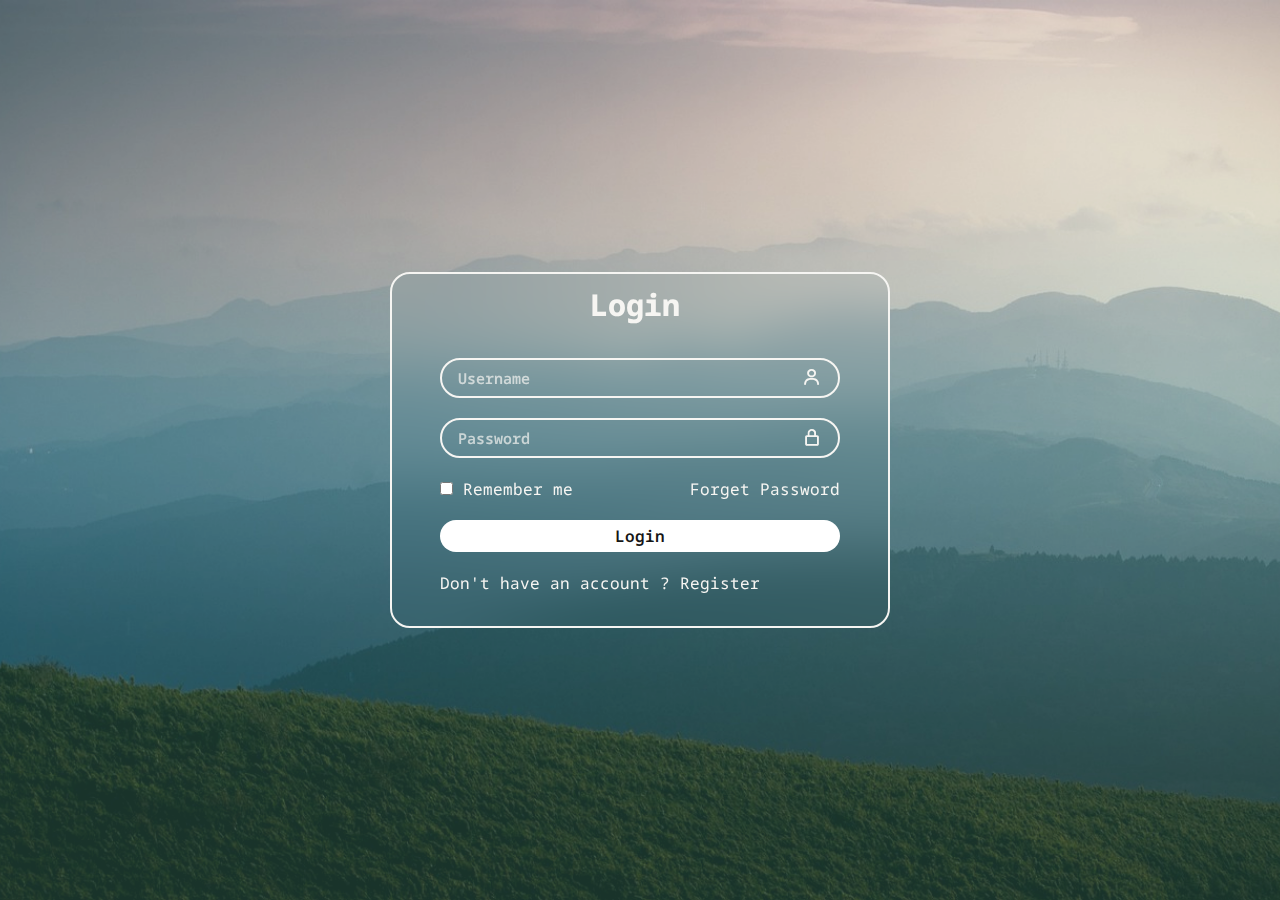
<file: index.html>
<!DOCTYPE html>
<html>
<head>
    <meta charset="UTF-8">
    <meta name="viewport" content="width=device-width, initial-scale=1.0">

    <link href='https://unpkg.com/boxicons@2.1.4/css/boxicons.min.css' rel='stylesheet'> 
    <title>Project Faisal | Login & Send Message</title>
    <link href="style.css" rel="stylesheet">

</head>
<body>
    <div class="wrapper">
        <div class="box-login">
            <h2>Login</h2>
            <div class="input_box" id="login_input_box">
                <input type="text" id="user" class="input_failed" placeholder="Username" required>
                <i class='bx bx-user icon'></i>
            </div>
            <div class="input_box" id="login_input_pw">
                <input type="password" id="pw" class="input_failed" placeholder="Password">
                <i class='bx bx-lock-alt icon'></i>
            </div>
            <div class="login_remember_forget">
                <div class="remember_me">
                    <input type="checkbox" id="remember">
                    <span class="remember">Remember me</span>
                </div>
                <a href="#" class="forget">Forget Password</a>
            </div>
            <div class="input_box" id="login_submit">
                <!-- <button class="contact-button">Submit</button> -->
                <a href="home.html" class="button_login">Login</a>
            </div>
            <span class="login_register">Don't have an account ? <a href="#">Register</a></span>
        </div>
    </div>
    <!-- <script>
        document.getElementById("halo-input").onsubmit = function() {
            location.href = "/codes/html/2. latihan project send message/baru/home.html";
            return false;
        };
    </script> -->
</body>
</html>
</file>
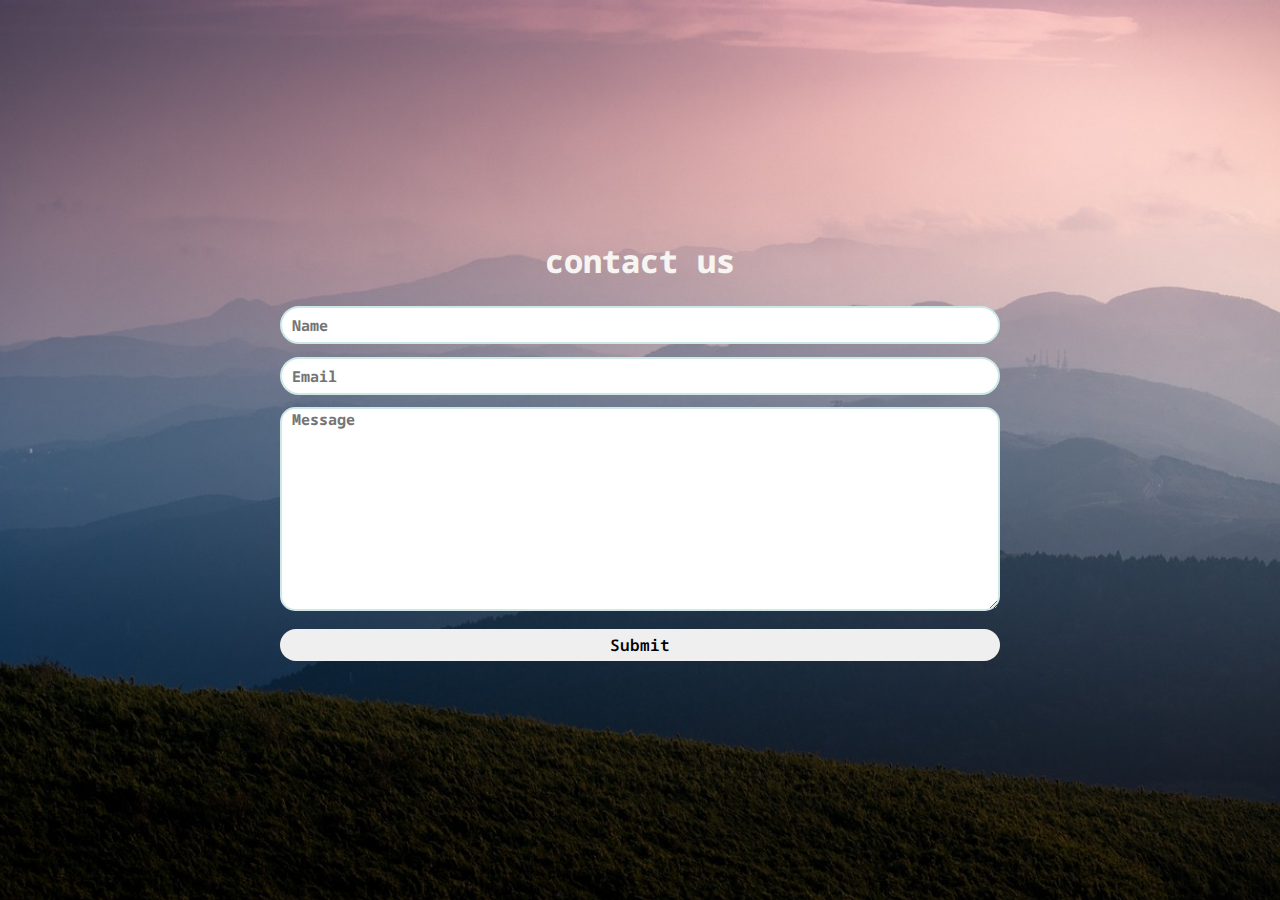
<file: home.html>
<!DOCTYPE html>
<html>
<head>
    <meta charset="UTF-8">
    <meta name="viewport" content="width=device-width, initial-scale=1.0">
    <title>Project Faisal | Login & Send Message</title>
    <link href="stylee.css" rel="stylesheet">
</head>
<body>
    <div class="container">
        <div class="contact">
            <h1 id="contact-judul">contact us</h1>
            <form action="https://api.web3forms.com/submit" method="POST">
                <input type="hidden" name="access_key" value="940067d8-fc67-401f-8551-c621ec84f050">
                <div class="form">
                    <input type="text" id="name" placeholder="Name" name="name..." required>
                </div>
                <div class="form">
                    <input type="email" id="email" placeholder="Email" name="email..." required>
                </div>
                <div class="form">
                    <textarea id="message" placeholder="Message" name="message..." cols="30" rows="10"></textarea>
                </div>
                <button class="contact-button">Submit</button>
            </form>
        </div>
    </div>

    <script src="main.js"></script>
</body>
</html>
</file>
<file: style.css>
@import url('https://fonts.googleapis.com/css2?family=Noto+Sans+Mono:wght@100..900&display=swap');

:root {
    --colorputih: #F6F5F2;
    --colorbiru: #CDE8E5; /*5AB2FF*/
    --colorhitam: #151515;
}

*{
    margin: 0;
    padding: 0;
    box-sizing: border-box;
    font-family: 'Noto Sans Mono', sans-serif;
    font-weight: 600;
}

body {
    background: url(bgcopy.jpg);
    background-position: center;
    background-repeat: no-repeat;
    background-size: cover;
    background-attachment: fixed;
}

a {
    text-decoration: none;
    color: var(--colorputih);
    font-weight: 400;
}

a:hover {
    text-decoration: underline;
    color: var(--colorbiru);
    font-weight: 800;
}

.wrapper {
    background-color: rgb(127, 255, 212, 0.2);
    min-height: 100vh;
    display: flex;
    align-items: center;
    justify-content: center;
}

.box-login {
    position: relative;
    width: 500px;
    height: 100%;
    padding: 4rem 3rem 2rem;
    border: 2px solid var(--colorputih);
    border-radius: 20px;
    color: var(--colorputih);
    backdrop-filter: blur(25px);
}

h2 {
    position: absolute;
    top: 10px;
    left: 40%;
    font-size: 30px;
    font-weight: 800;
}

.input_box {
    position: relative;
    display: flex;
    flex-direction: column;
    margin: 20px 0;
}

.input_failed {
    width: 100%;
    height: 40px;
    font-size: 15px;
    font-weight: 400;
    padding-inline: 1rem 2.5rem ;
    background-color: transparent;
    border: 2px solid var(--colorputih);
    border-radius: 30px;
    color: var(--colorputih);
    outline: none;
}

.input_failed:focus ~ .icon {
    position: absolute;
    right: 15px;
}

.input_failed:focus {
    transform: scale(1.02);
}

.input_failed::placeholder {
    color: var(--colorputih);
    opacity: .7;
    font-size: 15px;
    font-weight: 600;
}

.icon {
    font-size: 20px;
    position: absolute;
    top: 9px;
    right: 18px;
}

.login_remember_forget {
    display: flex;
    justify-content: space-between;
}

.login_remember_forget .remember {
    font-size: 16px;
    font-weight: 400;
}

/* .contact-button {
    width: 100%;
    padding: 5px;
    border-radius: 30px;
    border: none;
    font-size: 16px;
    font-weight: 600;
    cursor: pointer;
    transition: .3s;
}

.contact-button:hover {
    background-color: var(--colorbiru);
    transform: scale(1.02);
    font-size: 16px;
    font-weight: 600;
} */

.button_login {
    width: 100%;
    padding: 5px;
    border-radius: 30px;
    background-color: white;
    color: var(--colorhitam);
    font-size: 16px;
    font-weight: 600;
    cursor: pointer;
    transition: .3s;
    text-align: center;
}

.button_login:hover {
    background-color: var(--colorbiru);
    transform: scale(1.02);
    font-size: 16px;
    font-weight: 600;
    color: var(--colorhitam);
    text-decoration: none;
}

.login_register {
    font-size: 16px;
    font-weight: 400;
}

@media screen and (max-width: 720px) {
    .box-login {
        padding: 4rem 2rem 2rem;
    }
}
</file>
<file: stylee.css>
@import url('https://fonts.googleapis.com/css2?family=Noto+Sans+Mono:wght@100..900&display=swap');

:root {
    --colorputih: #F6F5F2;
    --colorbiru: #CDE8E5; /*5AB2FF*/
    --colorhitam: #151515;
}

* {
    margin: 0;
    padding: 0;
    box-sizing: border-box;
    font-family: 'Noto Sans Mono', sans-serif;
}

body {
    background: url(bgcopy.jpg);
    background-position: center;
    background-repeat: no-repeat;
    background-size: cover;
    background-attachment: fixed;
}

.container {
    position: absolute;
    width: 100%;
    height: 100%;

    display: flex;
    align-items: center;
    justify-content: center;
}

.contact {
    width: 60%;
    padding: 1.5rem;

    display: flex;
    gap: 1.5rem;
    align-items: center;
    flex-direction: column;
    /* border: 2px solid var(--colorputih); */
    border-radius: 20px;
}

#contact-judul {
    font-weight: 800;
    color: var(--colorputih);
}

form {
    width: 100%;

    display: flex;
    flex-direction: column;
    gap: 0.8rem;
}

#name, #email {
    width: 100%;
    height: 38px;

    padding-inline: 0.6rem;
    font-size: 15px;
    font-weight: 700;
    color: var(--colorhitam);
    border: 2px solid var(--colorbiru);
    border-radius: 30px;
    outline: none;
}

#name:focus, 
#email:focus,
#message:focus {
    transform: scale(1.02);
}

#message {
    width: 100%;

    padding-inline: 0.6rem;
    font-size: 15px;
    font-size: 15px;
    font-weight: 700;
    color: var(--colorhitam);
    border: 2px solid var(--colorbiru);
    border-radius: 15px;
    outline: none;
}

.contact-button {
    width: 100%;
    padding: 5px;
    border-radius: 30px;
    border: none;
    font-size: 16px;
    font-weight: 600;
    cursor: pointer;
    transition: .3s;    
}

.contact-button:hover {
    background-color: var(--colorbiru);
    transform: scale(1.02);
}
</file>
